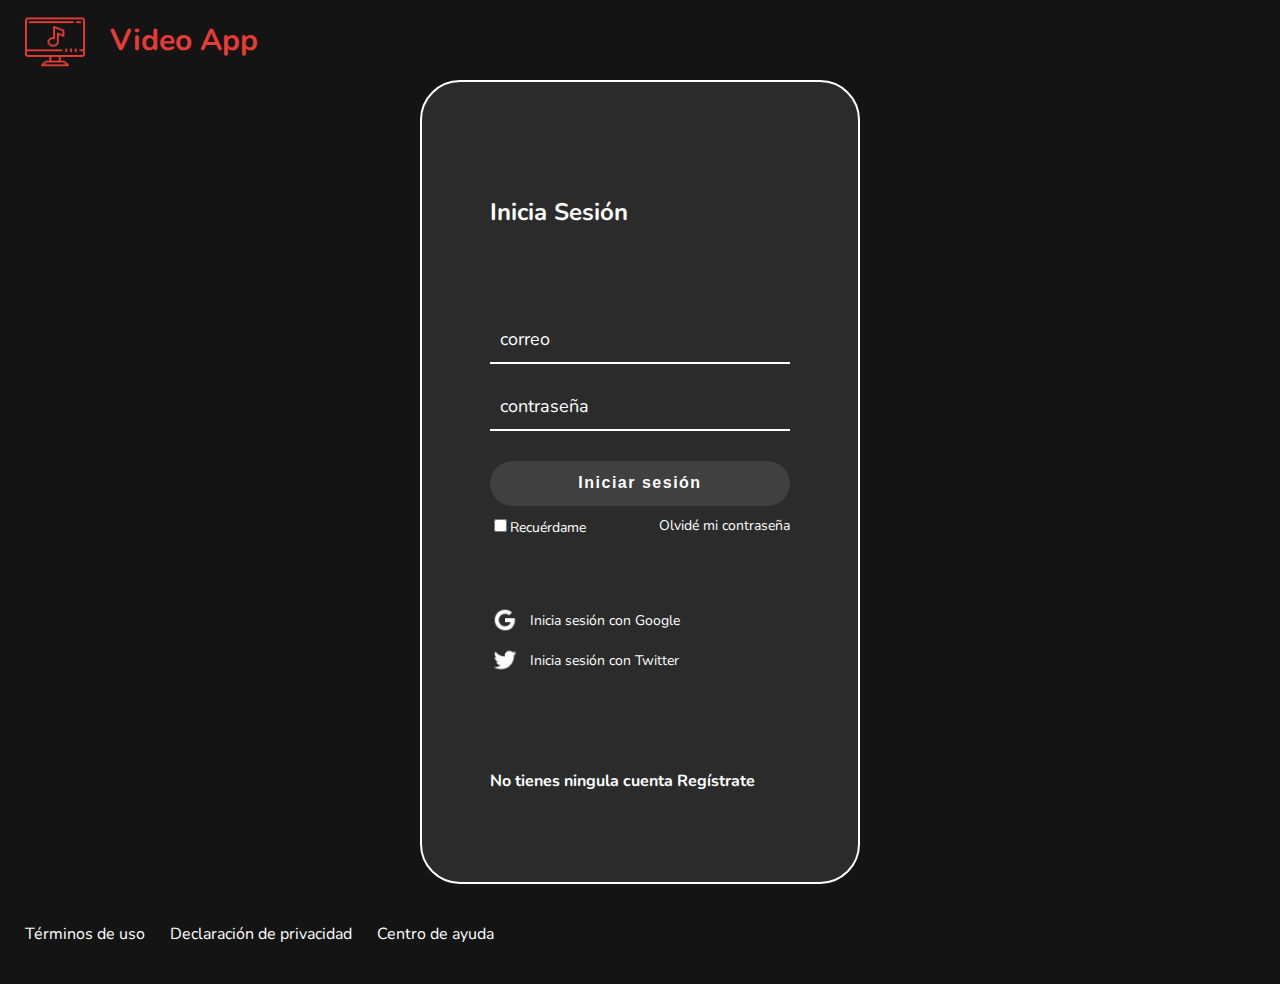
<file: inicio-sesion.html>
<!DOCTYPE html>
<html lang="en">
  <head>
    <meta charset="UTF-8" />
    <meta name="viewport" content="width=device-width, initial-scale=1.0" />
    <link rel="stylesheet" href="style.css">
    <link
    href="https://fonts.googleapis.com/css2?family=Nunito:wght@300;400;600;700&display=swap"
    rel="stylesheet"
  />
    <title>Inicio Sesión | Video App</title>
  </head>
  <body>
    <header class="header">
      <div class="header__brand">
        <img class="header__img" src="assets/logo.png" alt="Logo principal" />
        <h2>Video App</h2>
      </div>
    </header>
    <section class="login">
        <section class="login__container">
            <h2>Inicia Sesión</h2>
            <form class="login__container--form">
                <input class="account--input" type="text" placeholder="correo">
                <input class="account--input" type="password" placeholder="contraseña">
                <button class="button">Iniciar sesión</button>
                <div class="login__container--remember-me">
                    <label>
                        <input type="checkbox" name="" id="cbox1" value="checkbox">Recuérdame
                    </label>
                    <a href="/">Olvidé mi contraseña</a>
                </div>
            </form>
            <section class="login__container--social-media">
                <div>
                    <img src="assets/google-icon.webp" alt="Logo google">
                    Inicia sesión con Google
                </div>
                <div>
                    <img src="assets/twitter-icon.webp" alt="Logo twitter">
                    Inicia sesión con Twitter
                </div>
            </section>
            <p class="login__container--register">No tienes ningula cuenta <a href="registro.html">Regístrate</a></p>
        </section>
    </section>
    <footer class="footer">
        <a href="/">Términos de uso</a>
        <a href="/">Declaración de privacidad</a>
        <a href="/">Centro de ayuda</a>
    </footer>
  </body>
</html>
</file>
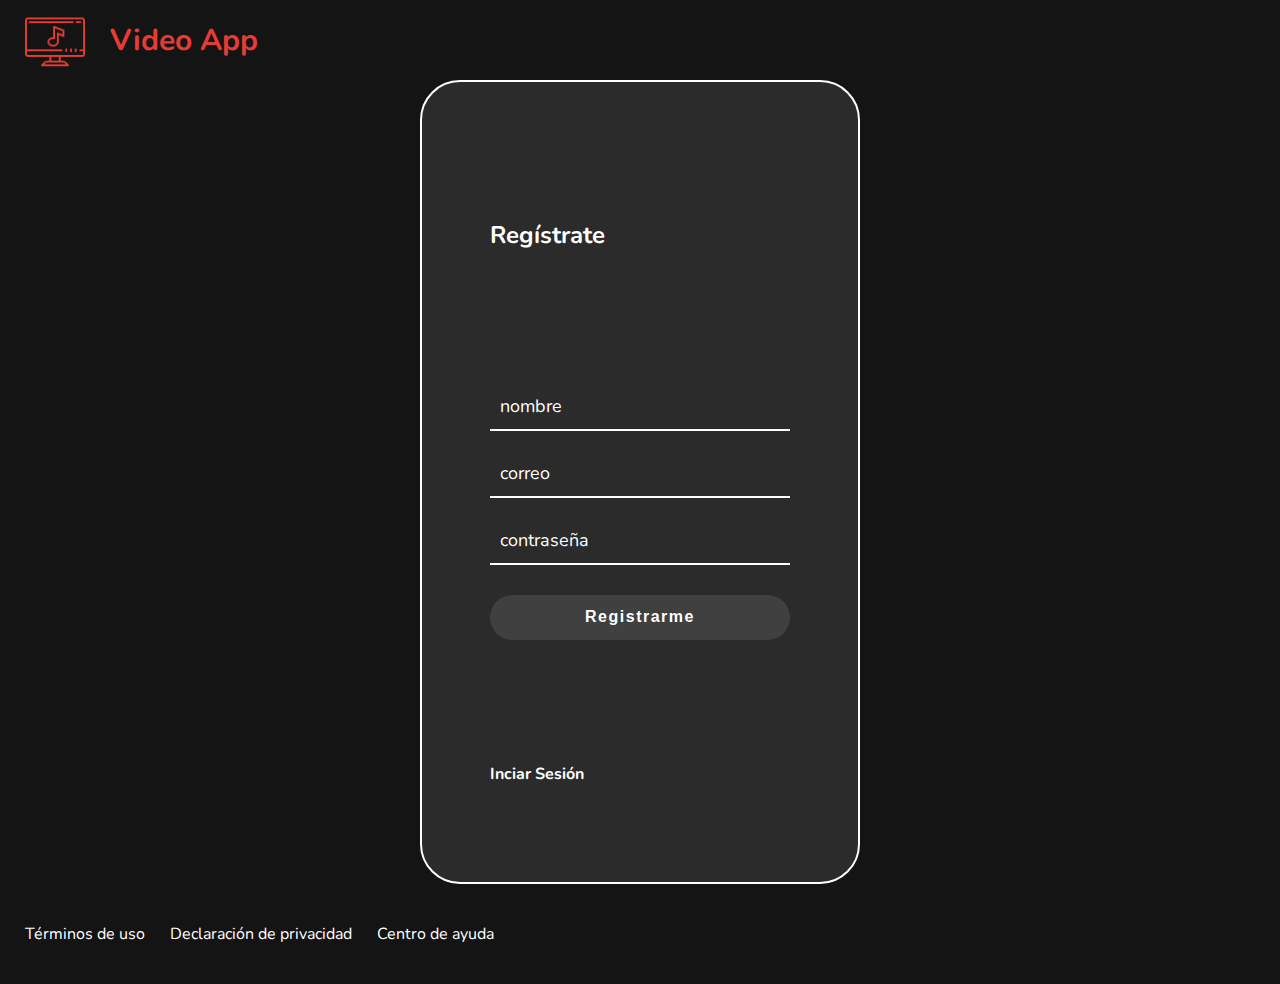
<file: registro.html>
<!DOCTYPE html>
<html lang="en">
  <head>
    <meta charset="UTF-8" />
    <meta name="viewport" content="width=device-width, initial-scale=1.0" />
    <link rel="stylesheet" href="style.css">
    <link
    href="https://fonts.googleapis.com/css2?family=Nunito:wght@300;400;600;700&display=swap"
    rel="stylesheet"
  />
    <title>Registro | Video App</title>
  </head>
  <body>
    <header class="header">
      <div class="header__brand">
        <img class="header__img" src="assets/logo.png" alt="Logo principal" />
        <h2>Video App</h2>
      </div>
    </header>
    <section class="login">
        <section class="login__container">
            <h2>Regístrate</h2>
            <form class="login__container--form">
                <input class="account--input" type="text" placeholder="nombre">
                <input class="account--input" type="text" placeholder="correo">
                <input class="account--input" type="password" placeholder="contraseña">
                <button class="button">Registrarme</button>
            </form>
            <a class="login__container--register" href="inicio-sesion.html">Inciar Sesión</a>
        </section>
    </section>
    <footer class="footer">
        <a href="/">Términos de uso</a>
        <a href="/">Declaración de privacidad</a>
        <a href="/">Centro de ayuda</a>
    </footer>
  </body>
</html>
</file>
<file: style.css>
body {
  margin: 0;
  background-color: #141414;
  font-family: "Nunito", sans-serif;
  width: 100%;
  /* overflow-x: hidden; */

}
/* Inicio Header Component */
.header {
  background-color: #141414;
  width: 100%;
  height: 80px;
  display: flex;
  align-items: center;
  justify-content: space-between;
}
.header__brand{
  display: flex;
  align-items: center;
}
.header__brand h2{
  color: #E53C35;
  font-size: 30px;
  margin-left: 25px;
}
.header__img {
  margin-left: 25px;
  width: 60px;
}
.header__menu {
  margin-right: 25px;
}
.header__menu ul {
  display: none;
  list-style: none;
  padding: 0;
  position: absolute;
  width: 100px;
  text-align: right;
  margin: 0px 0px 0px -14px;
}
.header__menu:hover ul,
ul:hover {
  display: block;
}
.header__menu li {
  margin: 10px 0px;
}
.header__menu li a {
  color: white;
  text-decoration: none;
}
.header__menu li a:hover {
  text-decoration: underline;
}
.header__menu--profile {
  margin-right: 8px;
  display: flex;
  align-items: center;
}
.header__menu--profile > img {
  margin-right: 10px;
  width: 40px;
}
.header__menu--profile > p {
  color: white;
  margin: 0;
}
/* Fin Header Component */

/* Inicio Buscador Component */
.main {
  /* height: 300px; */
  margin-top: 25px;
  display: flex;
  flex-direction: column;
  align-items: center;
}
.main__title {
  color: white;
  font-size: 25px;
}
.input {
  font-family: "Nunito", sans-serif;
  background-color: rgba(255, 255, 255, 0.1);
  border: 2px solid white;
  border-radius: 25px;
  font-size: 16px;
  height: 50px;
  padding: 0px 20px;
  width: 70%;
  outline: none;
}
::placeholder {
  color: white;
}
/* Fin Buscador Component */

/* Incio Carrosel Component */
.carosel-title{
  color: white;
  font-size: 28px;
  margin-left: 30px;
}
.carosel {
  width: 100%;
  overflow-x: scroll;
  padding: 30px;
  box-sizing: border-box;
  position: relative;
}
::-webkit-scrollbar {
  display: none;
}
.carosel__container {
    white-space: nowrap;
    margin: 70px 0px;
    padding-bottom: 10px;
}
.carosel-item {
    /* background-color: chocolate; */
    display: inline-block;
    width: 200px;
    height: 250px;
    border-radius: 20px;
    cursor: pointer;
    overflow: hidden;
    margin-right: 10px;
    transition: 450ms all;
    transform-origin: center left ;
    position: relative;

}
.carosel-item:hover  ~ .carosel-item{
    transform: translate3d(100px, 0, 0);
}
.carosel__container:hover .carosel-item {
    opacity: 0.3;
}
.carosel__container:hover .carosel-item:hover {
    transform: scale(1.5);
    opacity: 1;
}
.carosel-item__img {
    width: 200px;
    height: 250px;
    object-fit: cover;
}
.carosel-item__details {
    background: linear-gradient(to top, rgba(0,0,0,0.9) 0%, rgba(0,0,0,0) 100%);
    font-size: 10px;
    opacity: 0;
    transition: 450ms opacity;
    padding: 10px;
    position: absolute;
    top: 0;
    left: 0;
    right: 0;
    bottom: 0;
    display: flex;
    flex-flow: column;
    justify-content: flex-end;
    color: white;
}
.carosel-item__details:hover {
    opacity: 1;
}
.carosel-option {
    width: 35px;
}
.carosel-item__details--title, .carosel-item__details--subtitle{
    margin: 2px;
}
/* Fin Carrosel Component */

/* Inicio Footer Component */
.footer {
  /* background-color: #6c10c7; */
  width: 100%;
  height: 100px;
  display: flex;
  align-items: center;
  /* position: fixed;
  bottom: 0; */
}
.footer a {
  color: white;
  font-size: 16px;
  text-decoration: none;
  padding-left: 25px;
}
.footer a:hover {
  text-decoration: underline;
}
/* Fin Footer Component */

/* Inicio Login Component */

.login {
  /* background: linear-gradient(#00dbc5, #6c10c7); */
  display: flex;
  flex-direction: column;
  align-items: center;
  justify-content: center;
  padding: 0px 30px;
  min-height: calc(100vh - 200px);
}
.login__container {
  background-color: rgba(255, 255, 255, 0.1);
  border: 2px solid white;
  border-radius: 40px;
  -webkit-border-radius: 40px;
  -moz-border-radius: 40px;
  -ms-border-radius: 40px;
  -o-border-radius: 40px;
  padding: 60px 68px 40px;
  min-height: 700px;
  width: 300px;
  color: white;
  display: flex;
  flex-direction: column;
  justify-content: space-around;
}
.login__container--form {
  display: flex;
  flex-direction: column;
}
.login__container--form label {
  font-size: 14px;
}
.login__container--remember-me {
  color: white;
  display: flex;
  justify-content: space-between;
}
.login__container--remember-me a {
  color: white;
  font-size: 14px;
  text-decoration: none;
}
.login__container--remember-me a:hover {
  text-decoration: underline;
}
.login__container--social-media > div {
  display: flex;
  align-items: center;
  font-size: 14px;
  margin-bottom: 10px;
}
.login__container--social-media > div > img {
  width: 30px;
  margin-right: 10px;
}
.login__container--register {
  font-size: 14px;
}
.login__container--register a, .login__container--register {
  color: white;
  font-size: 16px;
  font-weight: bold;
  text-decoration: none;
}
.login__container--register a:hover {
  text-decoration: underline;
}
.account--input {
  background-color: transparent;
  border-top: 0px;
  border-left: 0px;
  border-right: 0px;
  border-bottom: 2px solid white;
  font-family: "Nunito", sans-serif;
  font-size: 18px;
  margin-bottom: 20px;
  padding: 0px 10px;
  outline: none;
  height: 45px;
  color: white;
}
::placeholder {
  color: white;
}
.button {
  background-color: rgba(255, 255, 255, 0.1);
  border: none;
  border-radius: 40px;
  -webkit-border-radius: 40px;
  -moz-border-radius: 40px;
  -ms-border-radius: 40px;
  -o-border-radius: 40px;
  color: white;
  height: 45px;
  outline: none;
  font-size: 16px;
  font-weight: bold;
  cursor: pointer;
  letter-spacing: 1.5px;
  margin: 10px 0px;
}
@media only screen and (max-width: 600px) {
  .login__container  {
    background-color: transparent;
    border: none;
    width: 100%;
    padding: 0;
  }
}
/* Fin Login Component */

/* Inicio NotFound Component */
.not-found__container{
  width: 100%;
  height: calc(100vh - 100px);
  display: flex;
  flex-direction: column;
  align-items: center;
  justify-content: center;

}
.not-found__container > a{
  color: white;
}
.not-found__title{
  color: white;
  font-size: 34px;
  font-weight: bold;
  margin-bottom: 5px;
}
.not-found__subtitle{
  color: white;
  font-size: 18px;
  text-align: center;
}
/* Fin NotFound Component */
</file>
